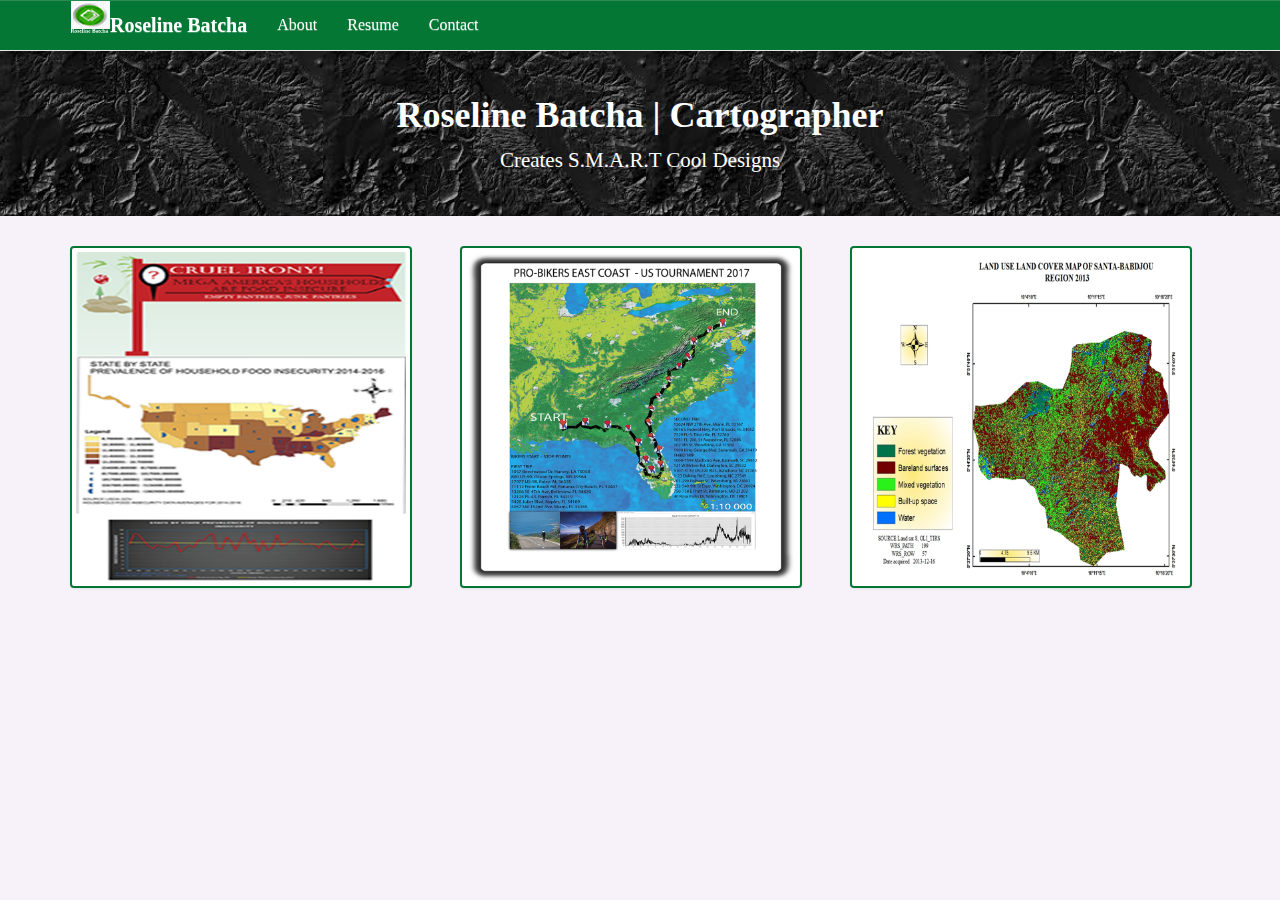
<file: index.html>
<!DOCTYPE html>
<html lang="en">
	<head>
		<meta charset="utf-8">
		<meta name="viewport" content="width=device-width, initial-scale=1"/>
		<meta name="keywords" content="Maps, Cartography, Data Visualisation"/>
		<title>Roseline Batcha</title>
		
		<!--put your Bootstrap stylesheet links below this comment and above style.css-->
		<link rel="stylesheet" href="css/bootstrap.min.css">
		<link rel="stylesheet" href="css/bootstrap-theme.min.css">
		<link rel="stylesheet" href="css/style.css">
	</head>

	<body>
		<nav class="navbar navbar-default navbar-fixed-top"> <!-- Creates the navbar -->
		  <div class="container">
		    <div class="navbar-header"> <!-- Creates the navbar header -->
					<button type="button" class="navbar-toggle collapsed" data-toggle="collapse" data-target="#navbar" aria-expanded="false" aria-controls="navbar">
						<span class="sr-only">Toggle navigation</span> <!-- Used for screen readers for accessibility -->
						<span class="glyphicon glyphicon-menu-hamburger"></span>
						<span class="menu"> Menu</span>
					</button> <!-- Hamburger button for smaller devices -->
					  <a class="navbar-left"><img src="assets/mylogo.png" alt="mylogo icon" class="img-responsive center-block" id="logo" />
				<a class="navbar-brand" href="index.html">Roseline Batcha</a> <!-- Brand -->
					 <!-- Your website brand name -->
		    </div>
		    <div id="navbar" class="collapse navbar-collapse"> <!-- Links to include in navbar -->
		      <ul class="nav navbar-nav">  <!-- Unordered list for links on navbar -->
		        <li><a href="about.html">About</a></li>
						<li><a href="resume.html">Resume</a></li>
		        <li><a href="contact.html">Contact</a></li>
		      </ul>
		    </div> <!-- end .navbar-collapse -->
		  </div> <!-- end .container -->
		</nav> <!-- end navigation bar -->

		<div class="jumbotron">
			<div class="container">
				<h2>Roseline Batcha | Cartographer</h2>
				<p>Creates S.M.A.R.T Cool Designs</p>
			</div>
		</div>
		<div class="container">
			<div class="row">
				<div class="col-md-4">
					<div class="thumbnail portfolio-thumbnail">
						<a href="portfolio/food insecurity.html">
							<img src="assets/foodInsecurityinfographic-thumbnail.png" alt="food insecurity-Inforgraphic" />
						</a>
					</div>
				</div>
				<div class="col-md-4">
					<div class="thumbnail portfolio-thumbnail">
						<a href="portfolio/Pro-bikers EastCoast Tournament 2017.html">
							<img src="assets/Pro-bikers EastCoast Tournament 2017-thumbnail.png" alt="Pro-bikers EastCoast Tournament 2017 Map" />
						</a>
					</div>
				</div>
				<div class="col-md-4">
					<div class="thumbnail portfolio-thumbnail">
						<a href="portfolio/land use land cover change Santa-Babadjou Cameroon.html">
							<img src="assets/landuselandcoverchangeSanta-BabadjouCameroon-thumbnail.png" alt="land use land cover change Santa-Babadjou Cameroon" />
						</a>
					</div>
				</div>
			</div>
		</div>

		<!--put your external script links here-->
		<script type="text/javascript" src="lib/jquery-1.11.3.js"></script>
		<script type="text/javascript" src="lib/bootstrap.min.js"></script>
	</body>
</html>
</file>
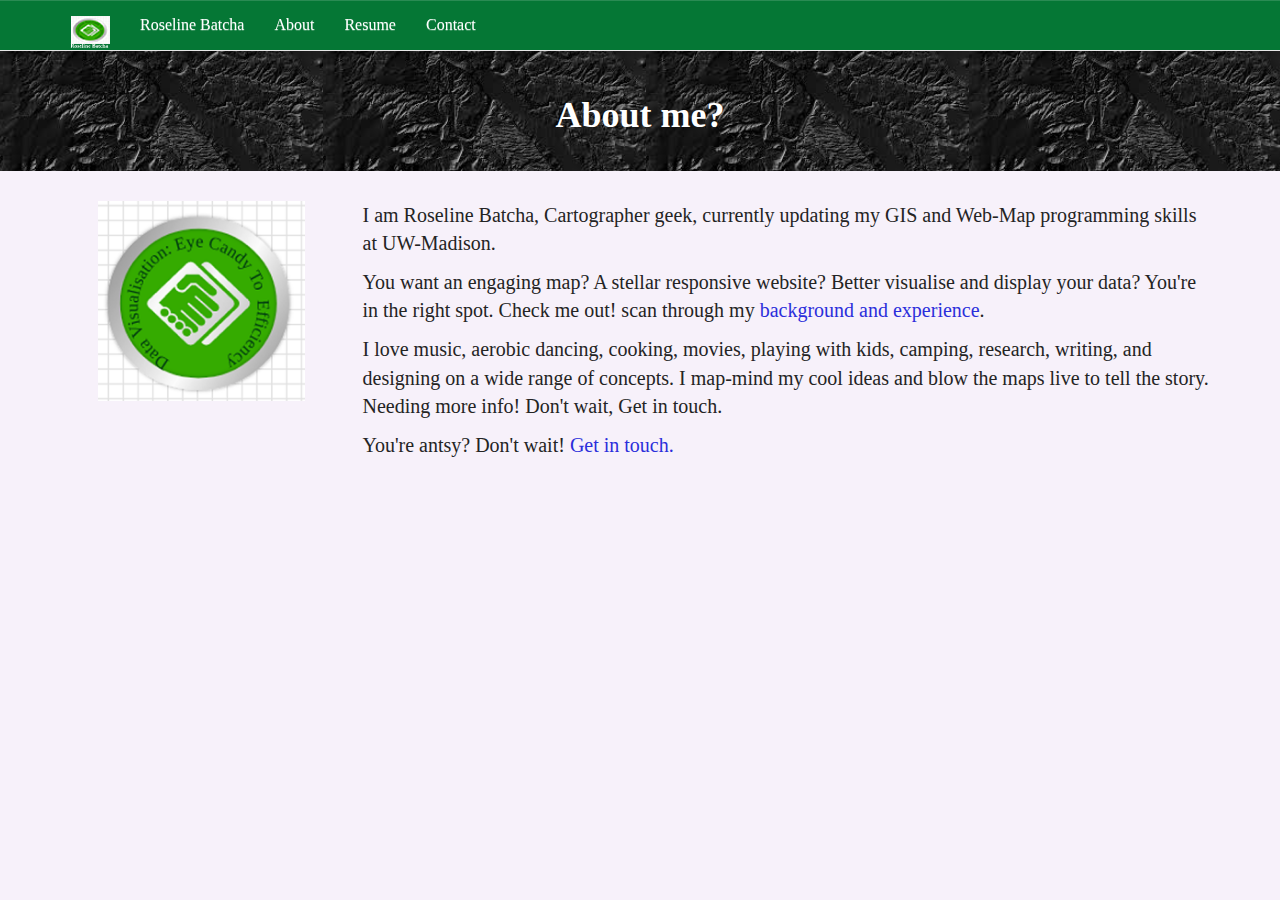
<file: about.html>
<!DOCTYPE html>
<html lang="en">
	<head>
		<meta charset="utf-8">
		<meta name="viewport" content="width=device-width, initial-scale=1">
        <meta name="keywords" content="Maps, Cartography, Data Visualisation"/>
		<title>Roseline Batcha</title>
		<!-- <link href='https://fonts.googleapis.com/css?family=Montserrat:400,700' rel='stylesheet' type='text/css'> -->

		<!--put your Bootstrap stylesheet links below this comment and above style.css-->
		<link rel="stylesheet" href="css/bootstrap.min.css">
		<link rel="stylesheet" href="css/bootstrap-theme.min.css">
		<link rel="stylesheet" href="css/style.css">
		<!--[if IE<9]>
			<link rel="stylesheet" href="css/style.ie.css">
		<![endif]-->
	</head>

	<body>
		<nav class="navbar navbar-default navbar-fixed-top navbar-about"> <!-- Create the navbar -->
      <div class="container">
        <div class="navbar-header"> <!-- Create the navbar -->
          <button type="button" class="navbar-toggle collapsed" data-toggle="collapse" data-target="#navbar" aria-expanded="false" aria-controls="navbar">
            <span class="sr-only">Toggle navigation</span>
						<span class="glyphicon glyphicon-menu-hamburger"></span><span class="mobile-menu"> Menu</span>
		      </button> <!-- Hamburger button for smaller devices -->
			  
			  <a class="navbar-brand" href="indexbasic.html"><img src="assets/mylogo.png" alt="mylogo icon" class="img-responsive center-block" id="logo" />
					</a> <!-- Brand -->
		    </div>

		    <!-- Collect the nav links, forms, and other content for toggling -->
		    <div id="navbar" class="collapse navbar-collapse">
					      <ul class="nav navbar-nav">
				<li><a href="index.html">Roseline Batcha</a></li>
		        <li><a href="about.html">About</a></li>
                <li><a href="resume.html">Resume</a></li>
		        <li><a href="contact.html">Contact</a></li>
		      </ul>
		    </div> <!--/.navbar-collapse -->
		  </div> <!--/.container -->
		</nav> <!--/navigation bar -->

		<div class="jumbotron">
			<div class="container">
				<h2>About me?</h2>
			</div>
		</div>

		<div class="container">
			<div class="row">
				<div class="col-md-3 col-md-offset-0 col-sm-3 col-sm-offset-0 col-xs-6 col-xs-offset-3">
					<img src="assets/logo.png" alt="logo icon" class="img-responsive center-block" id="logo" />
				</div>
				<div class="col-md-9 col-md-offset-0 col-sm-9 col-sm-offset-0 col-xs-10 col-xs-offset-1">
						<p>
							I am Roseline Batcha, Cartographer geek, currently updating my GIS and Web-Map programming skills at UW-Madison.
						</p>
						<p>
							You want an engaging map? A stellar responsive website? Better visualise and display your data? You're in the right spot. Check me out! scan through my <a href="resume.html">background and experience</a>.
						</p>
						<p>
							I love music, aerobic dancing, cooking, movies, playing with kids, camping, research, writing, and designing on a wide range of concepts. I map-mind my cool ideas and blow the maps live to tell the story. 
                            <br> Needing more info! Don't wait, Get in touch.
                        </p>
						<p>
							You're antsy? Don't wait! <a href="contact.html">Get in touch.</a>
						</p>
				</div>
			</div>
		</div>
		<!--put your external script links here-->
		<script type="text/javascript" src="lib/jquery-1.11.3.js"></script>
		<script type="text/javascript" src="lib/bootstrap.min.js"></script>
         <!-- /Footer -->
		 
		</body>
</html>
</file>
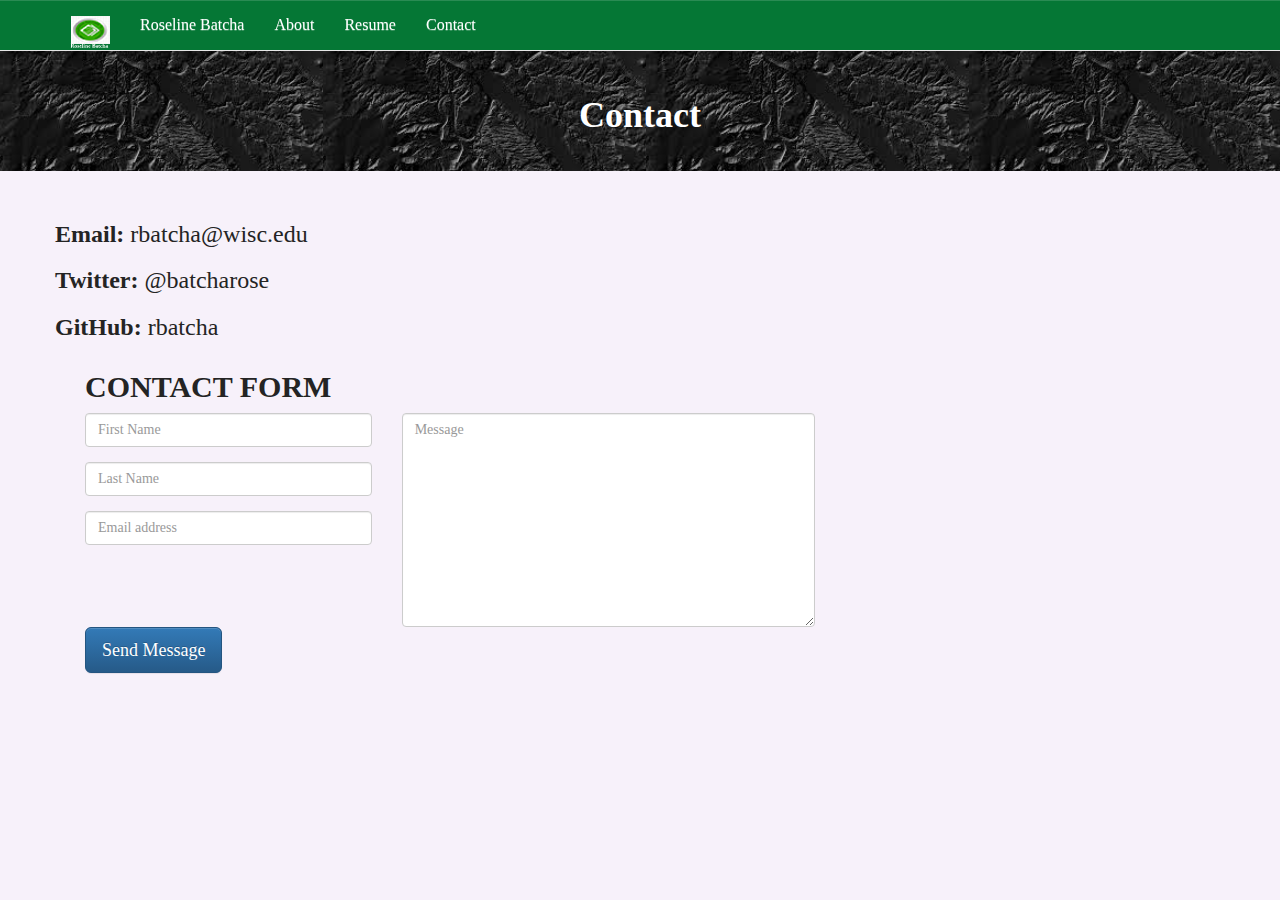
<file: contact.html>
<!DOCTYPE html>
<html lang="en">
	<head>
		<meta charset="utf-8">
		<meta name="viewport" content="width=device-width, initial-scale=1">
        <meta name="keywords" content="Maps, Cartography, Data Visualisation"/>
		<title>Roseline Batcha</title>
		<!-- <link href='https://fonts.googleapis.com/css?family=Montserrat:400,700' rel='stylesheet' type='text/css'> -->

		<!--put your Bootstrap stylesheet links below this comment and above style.css-->
		<link rel="stylesheet" href="css/bootstrap.min.css">
		<link rel="stylesheet" href="css/bootstrap-theme.min.css">
		<link rel="stylesheet" href="css/style.css">
		<!--[if IE<9]>
			<link rel="stylesheet" href="css/style.ie.css">
		<![endif]-->
	</head>

	<body>
		<nav class="navbar navbar-default navbar-fixed-top"> <!-- Create the navbar -->
      <div class="container">
        <div class="navbar-header"> <!-- Create the navbar -->
          <button type="button" class="navbar-toggle collapsed" data-toggle="collapse" data-target="#navbar" aria-expanded="false" aria-controls="navbar">
            <span class="sr-only">Toggle navigation</span>
						<span class="glyphicon glyphicon-menu-hamburger"></span><span class="mobile-menu"> Menu</span>
		      </button> <!-- Hamburger button for smaller devices -->
			   <a class="navbar-brand" href="indexbasic.html"><img src="assets/mylogo.png" alt="mylogo icon" class="img-responsive center-block" id="logo" />
					</a> <!-- Brand -->
		    </div>

		    <!-- Collect the nav links, forms, and other content for toggling -->
		    <div id="navbar" class="collapse navbar-collapse">
					      <ul class="nav navbar-nav">
				<li><a href="index.html">Roseline Batcha</a></li>
		        <li><a href="about.html">About</a></li>
           		<li><a href="resume.html">Resume</a></li>
		        <li><a href="contact.html">Contact</a></li>
		      </ul>
		    </div> <!--/.navbar-collapse -->
		  </div> <!--/.container -->
		</nav> <!--/navigation bar -->

    <div class="jumbotron">
      <div class="container">
        <h2>Contact</h2>
      </div>
    </div>

    <div class="container">
      <div class="row">
          <h3><strong>Email:</strong> rbatcha@wisc.edu</h2>
          <h3><strong>Twitter:</strong> @batcharose</h2>
          <h3><strong>GitHub:</strong> rbatcha</h2>
      </div>
    </div>
<div class="container">
				<div class="row">
				  <section class="4u"></section>
				  <section class="4u"></section>
					<section class="4u">
				  <div class="box"><!-- Content -->
    <div class="container">
    <div class="col-sm-8">
		
		
                <h2><strong>CONTACT FORM</strong></h2>
                <div class="status alert alert-success" style="display: none"></div>
               <!-- <form id="main-contact-form" class="contact-form" name="contact-form" method="post" action="sendemail.php" role="form">-->
          <form name="contactform" method="post" action="send_form_email.php">

                    <div class="row">
                        <div class="col-sm-5">
                            <div class="form-group">
                                <!--<input type="text" class="form-control" required="required" placeholder="First Name">-->

                                <input  type="text" class="form-control"  name="first_name" required="required" placeholder="First Name">
                            </div>


                            <div class="form-group">
                               <!-- <input type="text" class="form-control" required="required" placeholder="Last Name">-->

                                 <input  type="text" name="last_name" class="form-control" required="required" placeholder="Last Name">
                            </div>


                            <div class="form-group">
                            <!--    <input type="text" class="form-control" required="required" placeholder="Email address">-->

                                <input  type="text" name="email" class="form-control" required="required" placeholder="Email address">
                            </div>
                           
                          <div class="form-group">
                            <!--    <input type="text" class="form-control" required="required" placeholder="Email address">-->

                                <!--<input  type="text" name="email" class="form-control" required="required" placeholder="Email address">-->
                        </div>
                        </div>
                        <div class="col-sm-7">
                          <textarea name="comments" id="comments" required="required" class="form-control" rows="10" placeholder="Message"></textarea>
                        </div>
                    </div>

<div class="form-group">
                                <button type="submit" class="btn btn-primary btn-lg">Send Message</button>
            </div>
          </form>
        </div><!--/.col-sm-8-->					  
    </div>
				  </div>
				<div class="divider style11 style14"></div>
			</div>
	</div>
		<!--put your external script links here-->
		<script type="text/javascript" src="lib/jquery-1.11.3.js"></script>
		<script type="text/javascript" src="lib/bootstrap.min.js"></script>
   	</body>
</html>
</file>
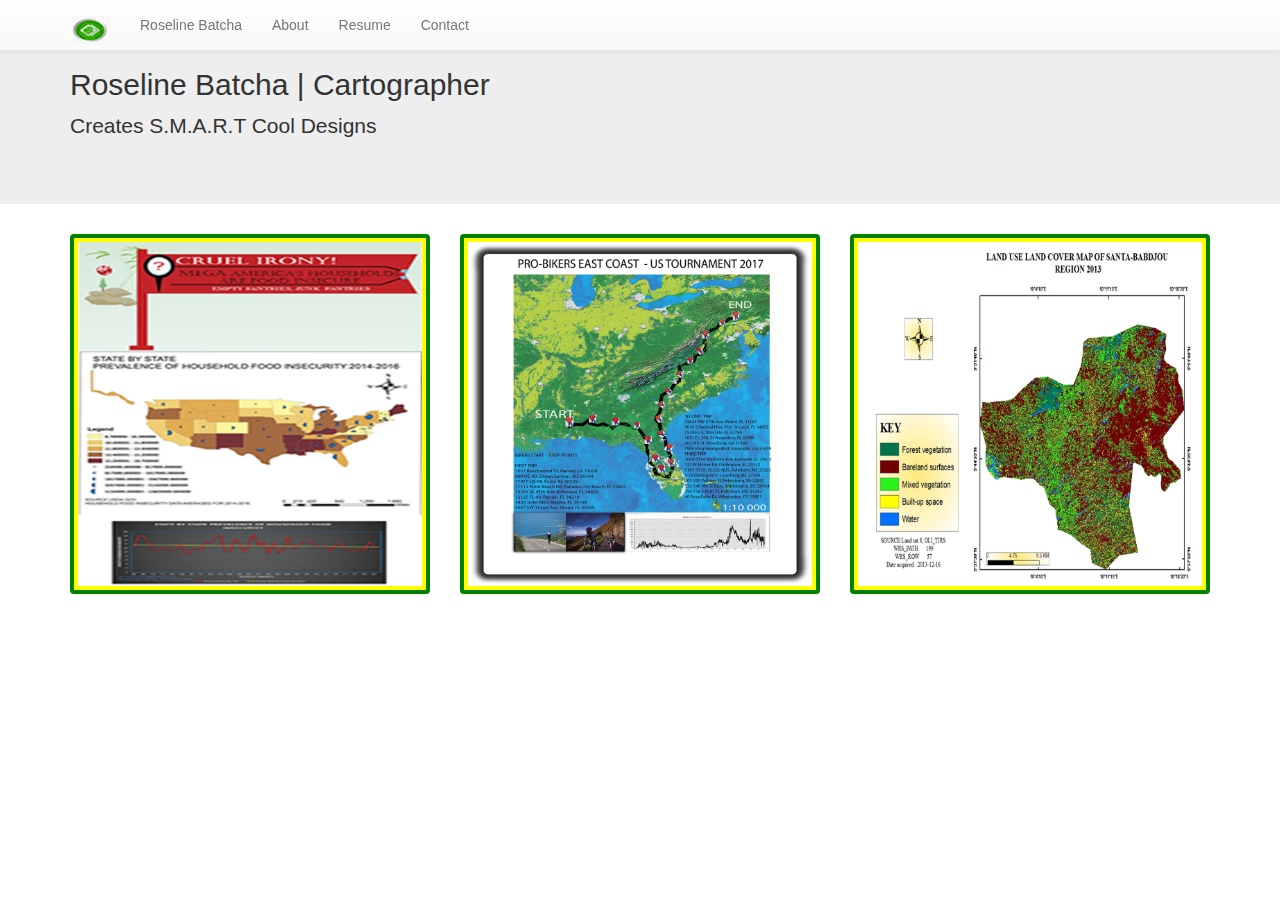
<file: indexbasic.html>
<!DOCTYPE html>
<html lang="en">
	<head>
		<meta charset="utf-8">
		<meta name="viewport" content="width=device-width, initial-scale=1"/>
		<meta name="keywords" content="Maps, Cartography, Data Visualisation"/>
		<title>Roseline Batcha</title>
		
		<!--put your Bootstrap stylesheet links below this comment and above style.css-->
		<link rel="stylesheet" href="css/bootstrap.min.css">
		<link rel="stylesheet" href="css/bootstrap-theme.min.css">
		<link rel="stylesheet" href="css/stylebasic.css">
	</head>
	
	<body>
		<nav class="navbar navbar-default navbar-fixed-top"> <!-- Creates the navbar -->
		  <div class="container">
		    <div class="navbar-header"> <!-- Creates the navbar header -->
					<button type="button" class="navbar-toggle collapsed" data-toggle="collapse" data-target="#navbar" aria-expanded="false" aria-controls="navbar">
		        <span class="sr-only">Toggle navigation</span> <!-- Used for screen readers for accessibility -->
						<span class="glyphicon glyphicon-menu-hamburger"></span><span class="menu"> Menu</span>
		      </button> <!-- Hamburger button for smaller devices -->
			  <a class="navbar-brand" href="indexbasic.html"><img src="assets/mylogo.png" alt="mylogo icon" class="img-responsive center-block" id="logo" />
					</a> <!-- Brand -->
		    </div>

		    <!-- Collect the nav links, forms, and other content for toggling -->
		    <div id="navbar" class="collapse navbar-collapse">
					      <ul class="nav navbar-nav">
				<li><a href="index.html">Roseline Batcha</a></li>
		        <li><a href="about.html">About</a></li>
                  <li><a href="resume.html">Resume</a></li>
		        <li><a href="contact.html">Contact</a></li>
		      </ul>
		    </div> <!-- end .navbar-collapse -->
		  </div> <!-- end .container -->
		</nav> <!-- end navigation bar -->
		
		<div class="jumbotron">
			<div class="container">
				<h2>Roseline Batcha | Cartographer</h2>
				<p>Creates S.M.A.R.T Cool Designs</p>
			</div>
		</div>
	
		<div class="container">
			<div class="row">
				<div class="col-md-4">
					<div class="thumbnail portfolio-thumbnail">
						<a href="portfolio/food insecurity.html">
							<img src="assets/foodInsecurityinfographic-thumbnail.png" alt="food insecurity-Inforgraphic" />
						</a>
					</div>
				</div>
				<div class="col-md-4">
					<div class="thumbnail portfolio-thumbnail">
						<a href="portfolio/Pro-bikers EastCoast Tournament 2017.html">
							<img src="assets/Pro-bikers EastCoast Tournament 2017-thumbnail.png" alt="Pro-bikers EastCoast Tournament 2017 Map" />
						</a>
					</div>
				</div>
				<div class="col-md-4">
					<div class="thumbnail portfolio-thumbnail">
						<a href="portfolio/land use land cover change Santa-Babadjou Cameroon.html">
							<img src="assets/landuselandcoverchangeSanta-BabadjouCameroon-thumbnail.png" alt="land use land cover change Santa-Babadjou Cameroon" />
						</a>
					</div>
				</div>
			</div>
		</div>	
		<!--put your external script links here-->
		<script type="text/javascript" src="lib/jquery-1.11.3.js"></script>
		<script type="text/javascript" src="lib/bootstrap.min.js"></script>	
        
		</body>

</html>
</file>
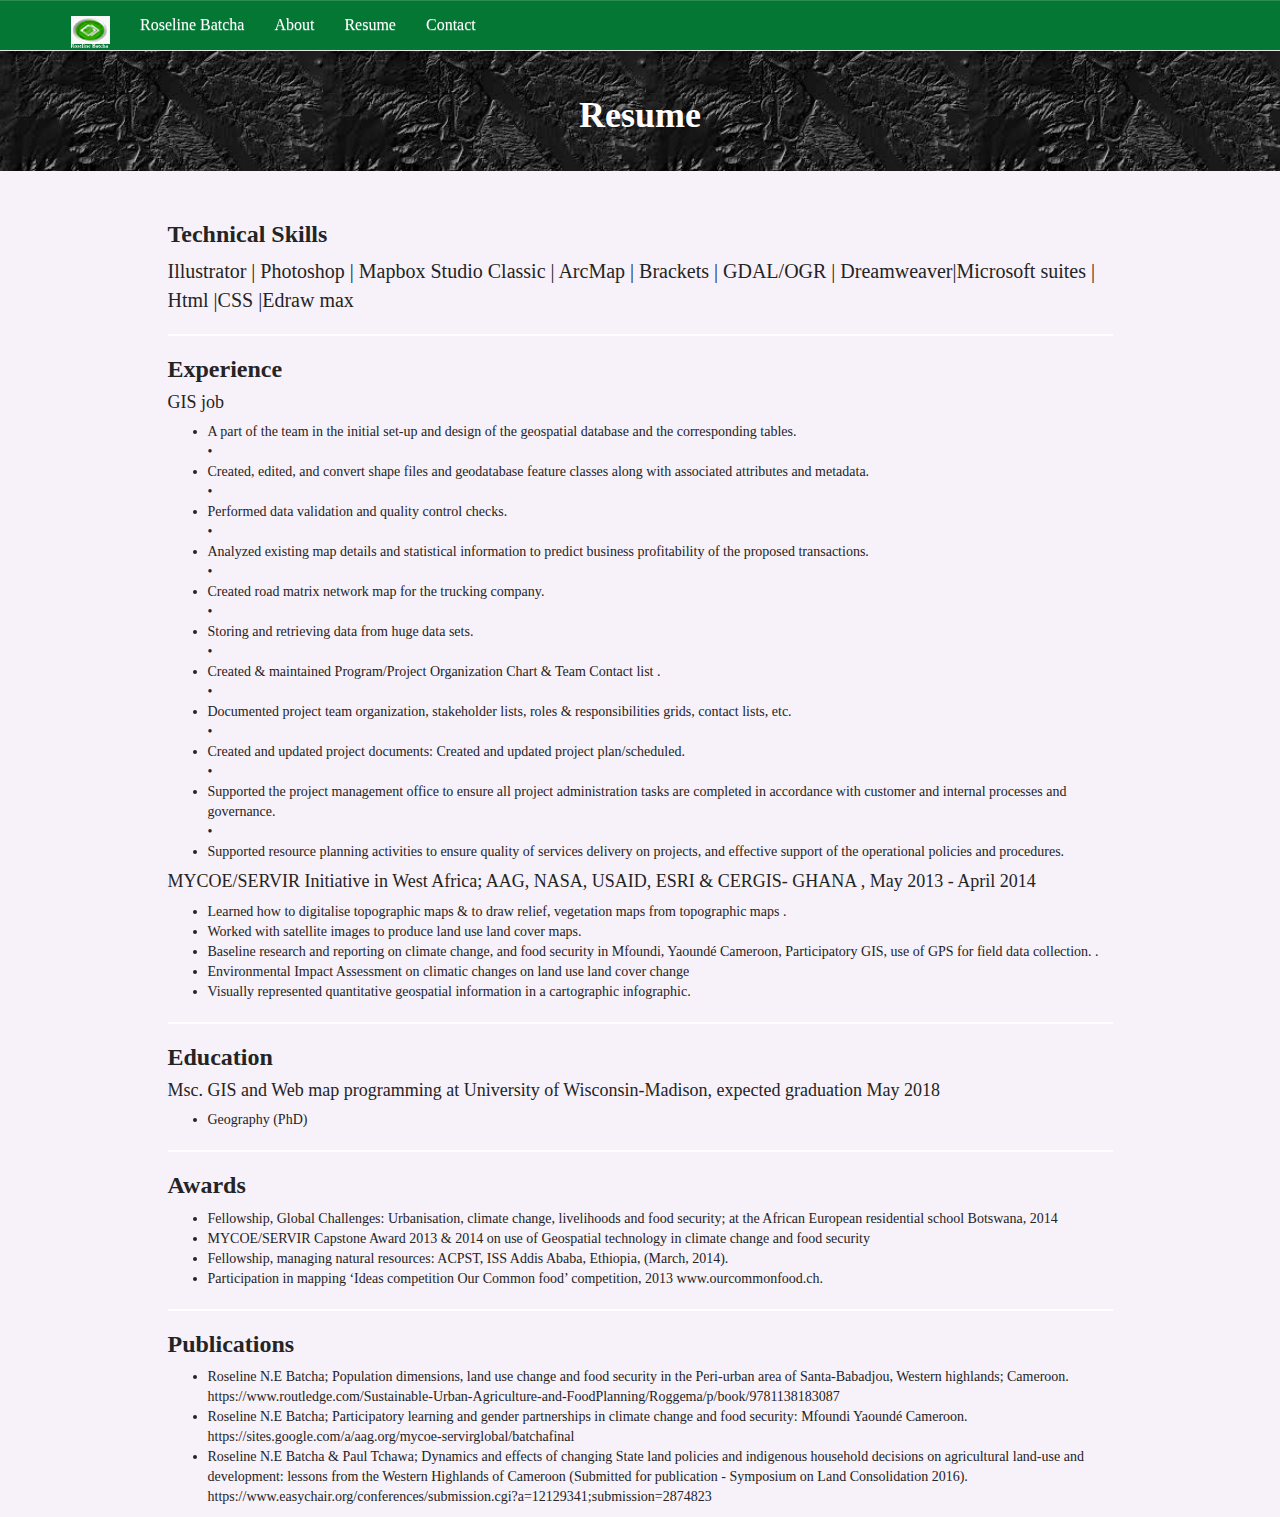
<file: resume.html>
<!DOCTYPE html>
<html lang="en">
	<head>
		<meta charset="utf-8">
		<meta name="viewport" content="width=device-width, initial-scale=1">
        <meta name="keywords" content="Maps, Cartography, Data Visualisation"/>
		<title>Roseline Batcha</title>
		<!-- <link href='https://fonts.googleapis.com/css?family=Montserrat:400,700' rel='stylesheet' type='text/css'> -->

		<!--put your Bootstrap stylesheet links below this comment and above style.css-->
		<link rel="stylesheet" href="css/bootstrap.min.css">
		<link rel="stylesheet" href="css/bootstrap-theme.min.css">
		<link rel="stylesheet" href="css/style.css">
		<!--[if IE<9]>
			<link rel="stylesheet" href="css/style.ie.css">
		<![endif]-->
	</head>

	<body>
		<nav class="navbar navbar-default navbar-fixed-top navbar-about"> <!-- Create the navbar -->
      <div class="container">
        <div class="navbar-header"> <!-- Create the navbar -->
          <button type="button" class="navbar-toggle collapsed" data-toggle="collapse" data-target="#navbar" aria-expanded="false" aria-controls="navbar">
            <span class="sr-only">Toggle navigation</span>
						<span class="glyphicon glyphicon-menu-hamburger"></span><span class="mobile-menu"> Menu</span>
		      </button> <!-- Hamburger button for smaller devices -->
			  <a class="navbar-brand" href="indexbasic.html"><img src="assets/mylogo.png" alt="mylogo icon" class="img-responsive center-block" id="logo" />
					</a> <!-- Brand -->
		    </div>

		    <!-- Collect the nav links, forms, and other content for toggling -->
		    <div id="navbar" class="collapse navbar-collapse">
					      <ul class="nav navbar-nav">
				<li><a href="index.html">Roseline Batcha</a></li>
		        <li><a href="about.html">About</a></li>
				<li><a href="resume.html">Resume</a></li>
		        <li><a href="contact.html">Contact</a></li>
		      </ul>
		    </div> <!--/.navbar-collapse -->
		  </div> <!--/.container -->
		</nav> <!--/navigation bar -->

		<div class="jumbotron">
      <div class="container">
        <h2>Resume</h2>
      </div>
    </div>

    <div class="container">
      <div class="row">
        <div class="col-md-10 col-md-offset-1 resume">
          <h3>Technical Skills</h3>
          <p>
            Illustrator | Photoshop | Mapbox Studio Classic | ArcMap | Brackets | GDAL/OGR | Dreamweaver|Microsoft suites | Html |CSS |Edraw max 
          </p>
          <hr>
          <h3>Experience</h3>
          <h4>GIS job  </h4>
          <ul>
       	<li> A part of the team in the initial set-up and design of the geospatial database and the corresponding tables.</li>    
•	<li> Created, edited, and convert shape files and geodatabase feature classes along with associated attributes and metadata.</li>   
•	<li> Performed data validation and quality control checks.</li>   
•	<li> Analyzed existing map details and statistical information to predict business profitability of the proposed transactions.</li>    
•	<li> Created road matrix network map for the trucking company.</li>   
•	<li> Storing and retrieving data from huge data sets.</li>    
•	<li> Created & maintained Program/Project Organization Chart & Team Contact list   .</li>  
•	<li> Documented project team organization, stakeholder lists, roles & responsibilities grids, contact lists, etc.</li>   
•	<li> Created and updated project documents: Created and updated project plan/scheduled.</li>    
•	<li> Supported the project management office to ensure all project administration tasks are completed in accordance with customer and internal processes and governance.</li>   
•	<li> Supported resource planning activities to ensure quality of services delivery on projects, and effective support of the operational policies and procedures.</li>    

	
          </ul>
          <h4>MYCOE/SERVIR Initiative in West Africa; AAG, NASA, USAID, ESRI & CERGIS- GHANA , May 2013 - April 2014</h4>
          <ul>
            <li>	Learned how to digitalise topographic maps & to draw relief, vegetation maps from topographic maps .</li>
			 <li>	Worked with satellite images to produce land use land cover maps.</li>
            <li>	Baseline research and reporting on climate change, and food security in Mfoundi, Yaoundé Cameroon, Participatory GIS, use of GPS for field data collection. .</li>
           <li>  Environmental Impact Assessment on climatic changes on land use land cover change  </li>
			<li> Visually represented quantitative geospatial information in a cartographic infographic.</li>
          </ul>
          <hr>
          <h3>Education</h3>
          <h4>	Msc. GIS and Web map programming at University of Wisconsin-Madison, expected graduation May 2018</h4>
          <ul>
            <li> Geography  (PhD) </li>
          </ul>
          <hr>
          <h3>Awards</h3>
          <ul>
            <li>Fellowship, Global Challenges: Urbanisation, climate change, livelihoods and food security; at the African European residential school Botswana, 2014</li>
              <li>MYCOE/SERVIR Capstone Award 2013 & 2014 on use of Geospatial technology in climate change and food security</li> 
            <li> Fellowship, managing natural resources: ACPST, ISS Addis Ababa, Ethiopia, (March, 2014).</li> 
			 <li> Participation in mapping ‘Ideas competition Our Common food’ competition, 2013 www.ourcommonfood.ch.  </li> 
			
          </ul>
		    <hr>
          <h3>Publications</h3>
          <ul>
            <li> Roseline N.E Batcha; Population dimensions, land use change and food security in the Peri-urban area of Santa-Babadjou, Western highlands; Cameroon.
                    https://www.routledge.com/Sustainable-Urban-Agriculture-and-FoodPlanning/Roggema/p/book/9781138183087 </li>
              <li> Roseline N.E Batcha; Participatory learning and gender partnerships in climate change and food security: Mfoundi Yaoundé Cameroon. 
			         https://sites.google.com/a/aag.org/mycoe-servirglobal/batchafinal </li> 
            <li> Roseline N.E Batcha & Paul Tchawa; Dynamics and effects of changing State land policies and indigenous household decisions on agricultural land-use and development: 
			     lessons from the Western Highlands of Cameroon (Submitted for publication - Symposium on Land Consolidation 2016). 
                  https://www.easychair.org/conferences/submission.cgi?a=12129341;submission=2874823 </li> 			
          </ul>
        </div>

        </div>

      </div>

		<!--put your external script links here-->
		<script type="text/javascript" src="lib/jquery-1.11.3.js"></script>
		<script type="text/javascript" src="lib/bootstrap.min.js"></script>
     	</body>
</html>
</file>
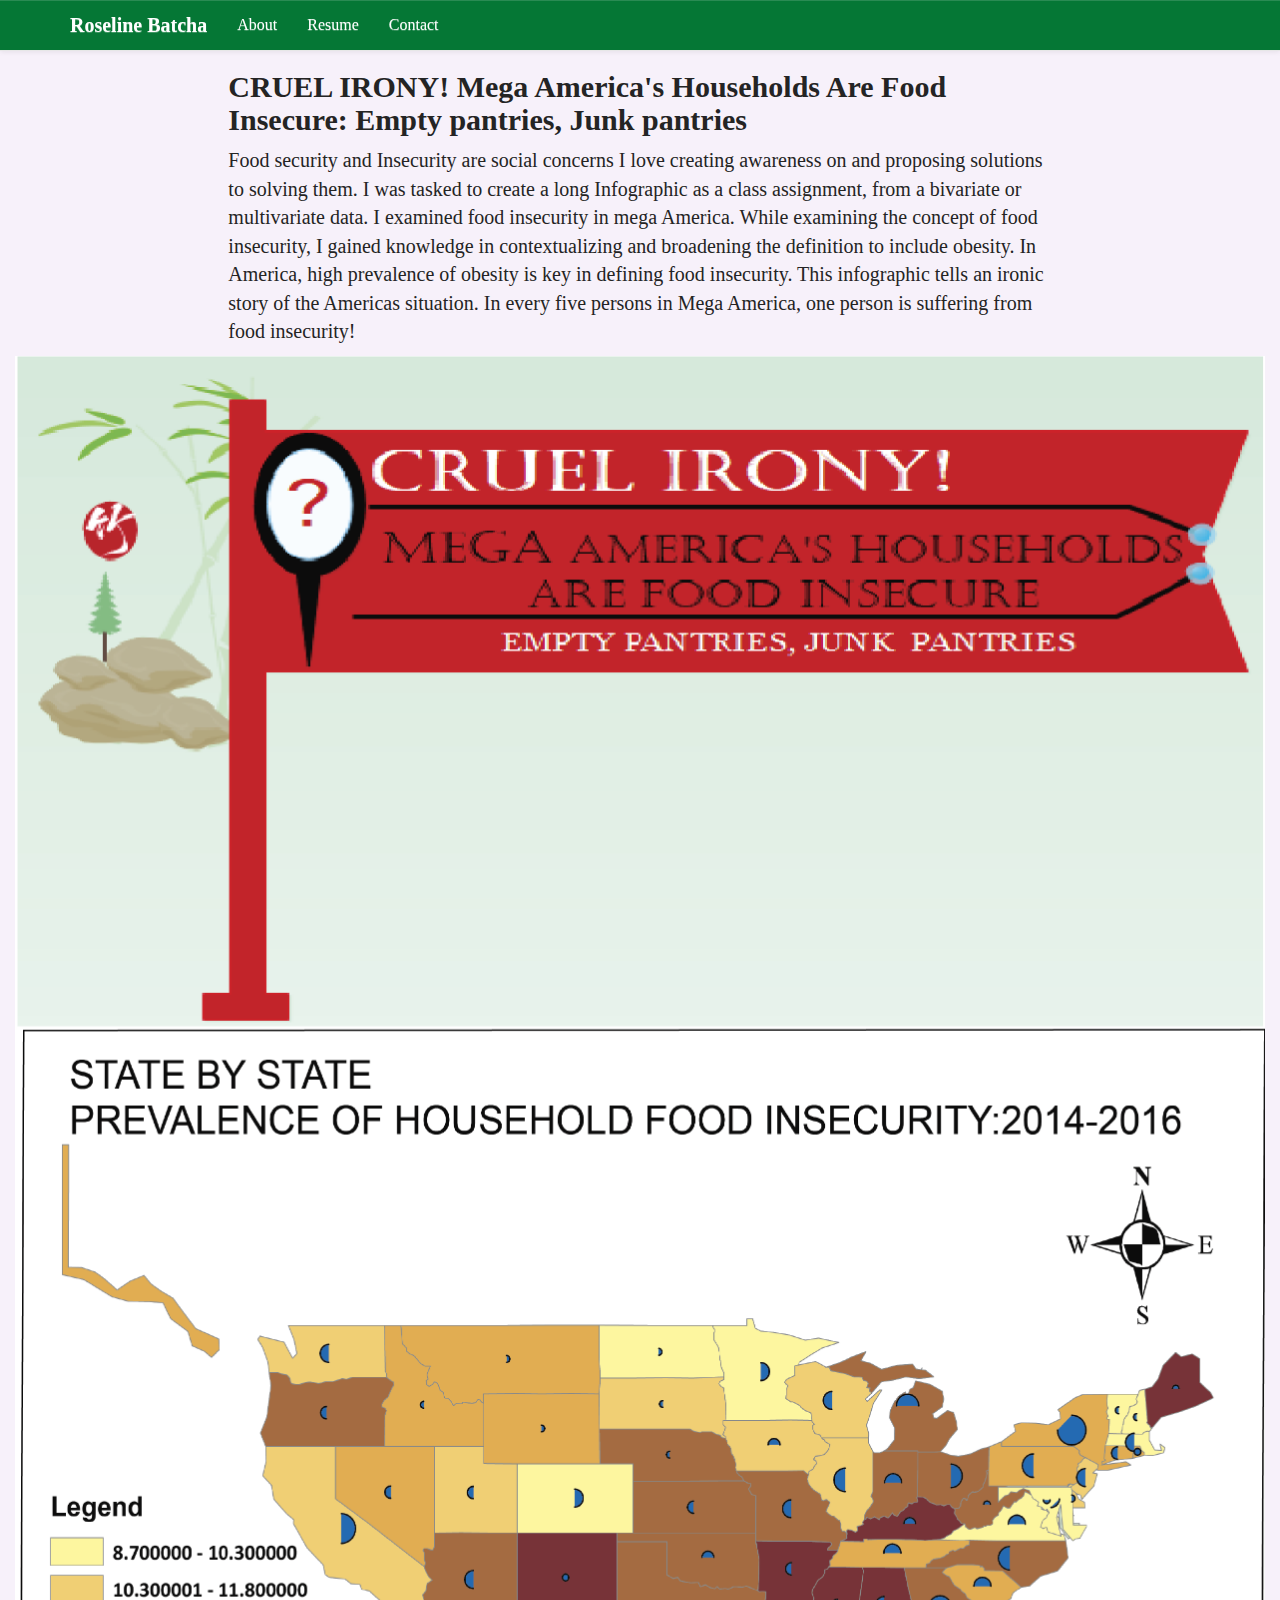
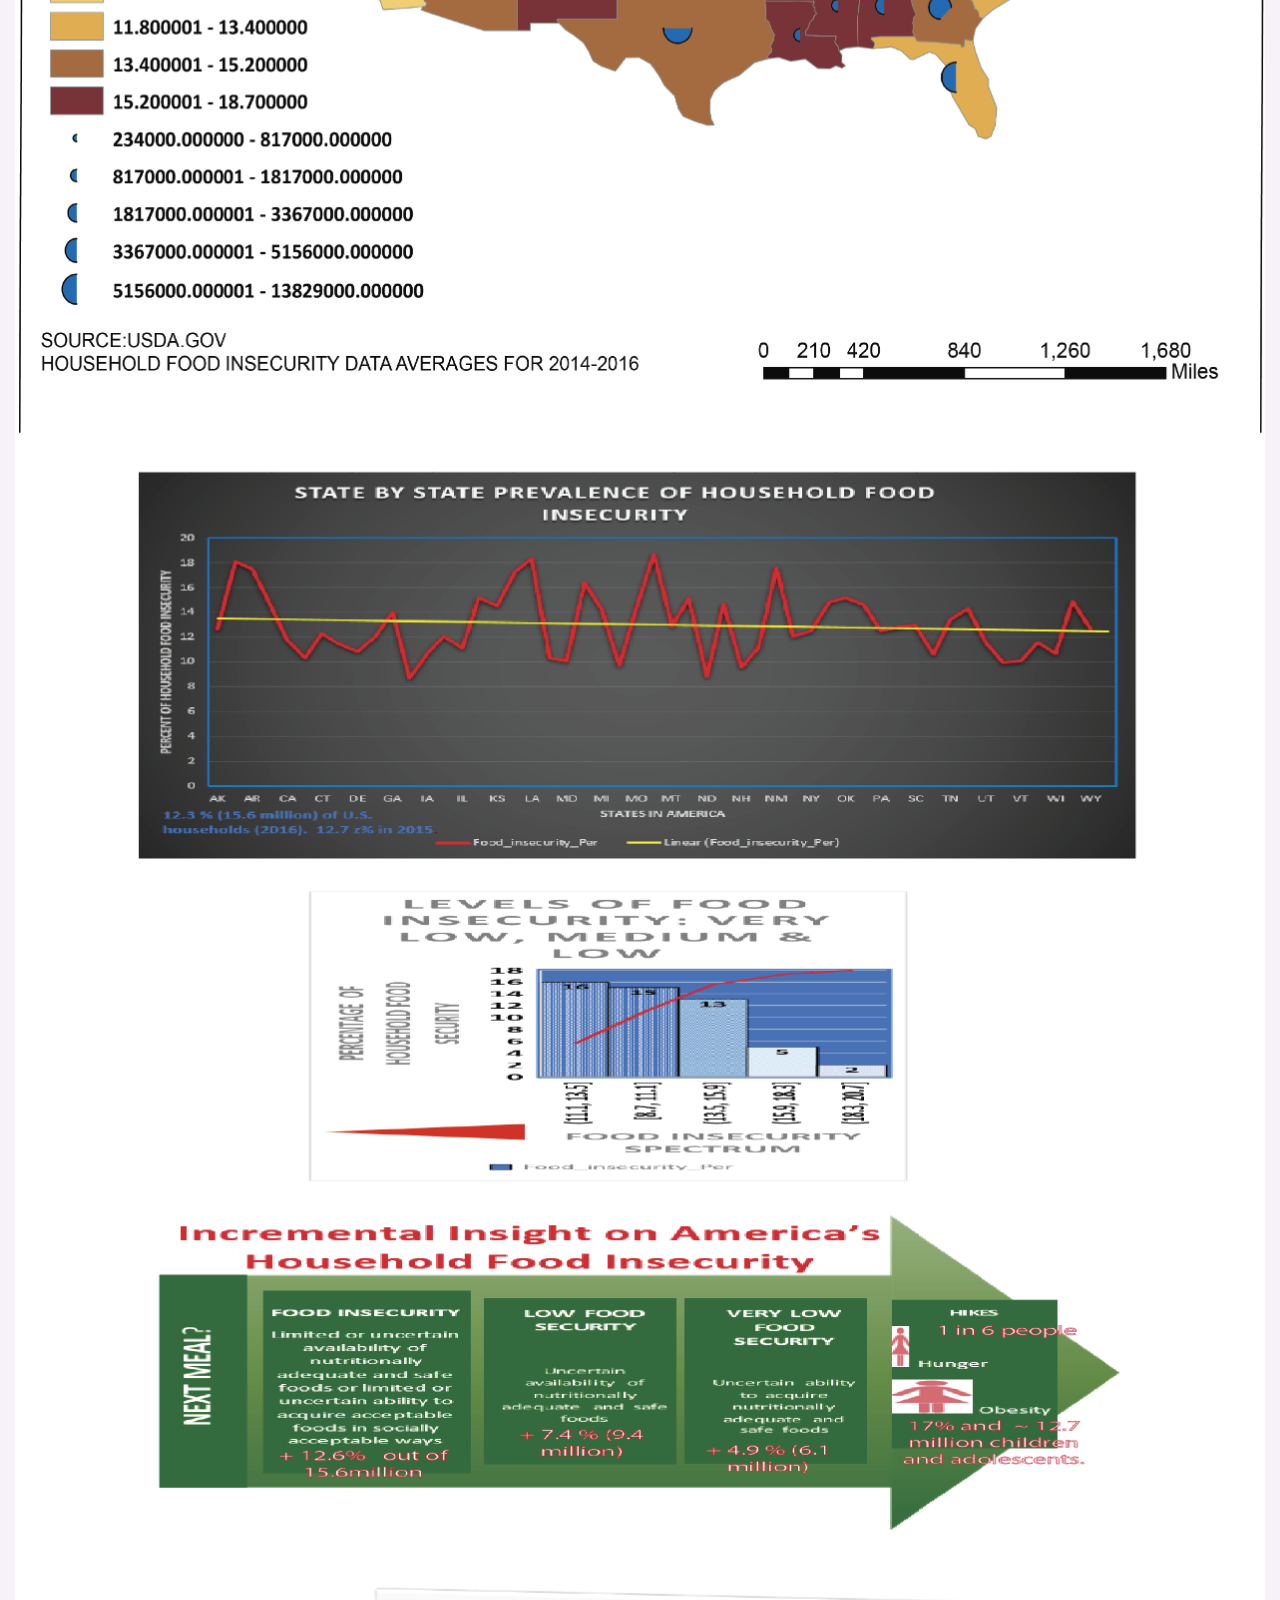
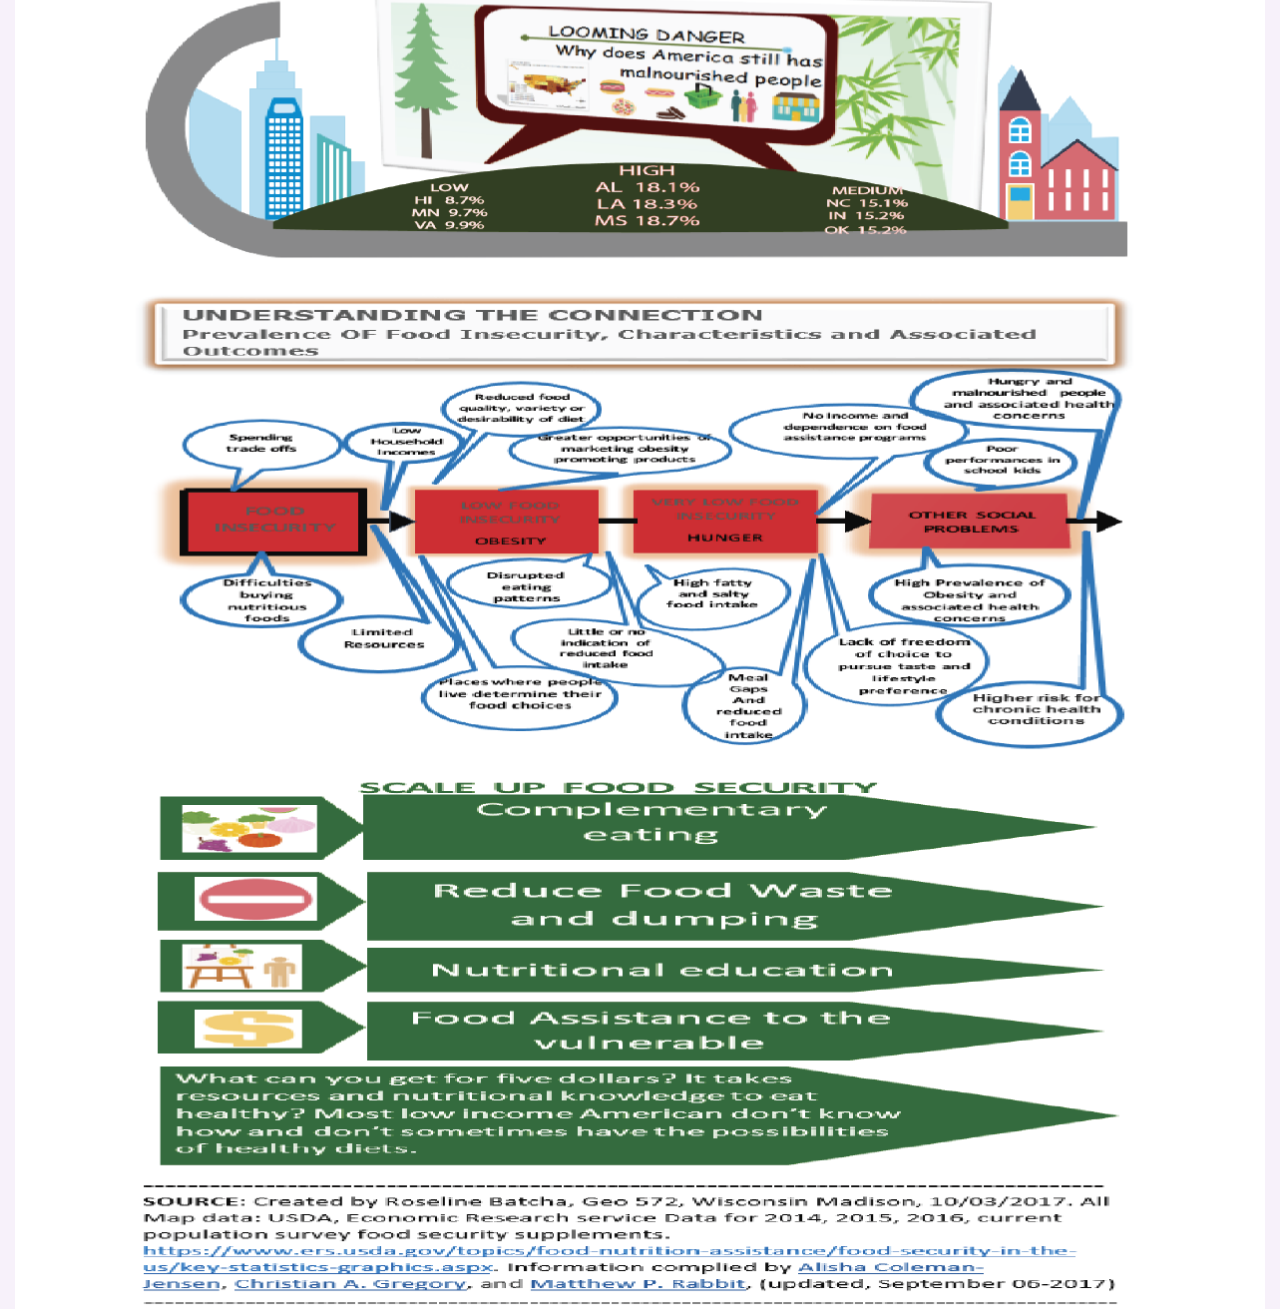
<file: portfolio/food insecurity.html>
<!DOCTYPE html>
<html lang="en">
	<head>
		<meta charset="utf-8">
		<meta name="viewport" content="width=device-width, initial-scale=1">
        <meta name="keywords" content="Maps, Cartography, Data Visualisation"/>
		<title>Roseline Batcha</title>
		<!-- <link href='https://fonts.googleapis.com/css?family=Montserrat:400,700' rel='stylesheet' type='text/css'> -->

		<!--put your Bootstrap stylesheet links below this comment and above style.css-->
		<link rel="stylesheet" href="../css/bootstrap.min.css">
		<link rel="stylesheet" href="../css/bootstrap-theme.min.css">
		<link rel="stylesheet" href="../css/style.css">
		<!--[if IE<9]>
			<link rel="stylesheet" href="css/style.ie.css">
		<![endif]-->
	</head>

	<body>
		<nav class="navbar navbar-default navbar-fixed-top"> <!-- Creates the navbar -->
		  <div class="container">
		    <div class="navbar-header"> <!-- Creates the navbar header -->
					<button type="button" class="navbar-toggle collapsed" data-toggle="collapse" data-target="#navbar" aria-expanded="false" aria-controls="navbar">
		        <span class="sr-only">Toggle navigation</span> <!-- Used for screen readers for accessibility -->
						<span class="glyphicon glyphicon-menu-hamburger"></span><span class="menu"> Menu</span>
		      </button> <!-- Hamburger button for smaller devices -->
					<a class="navbar-brand" href="../index.html">Roseline Batcha</a> <!-- Your website brand name -->
		    </div>

		    <div id="navbar" class="collapse navbar-collapse"> <!-- Links to include in navbar -->
		      <ul class="nav navbar-nav">  <!-- Unordered list for links on navbar -->
		        <li><a href="../about.html">About</a></li>
                  <li><a href="../resume.html">Resume</a></li>
		        <li><a href="../contact.html">Contact</a></li>
		      </ul>
		    </div> <!-- end .navbar-collapse -->
		  </div> <!-- end .container -->
		</nav> <!-- end navigation bar -->

		<div class="container-fluid">
			<div class="row">
				<div class="col-md-8 col-md-offset-2 col-xs-10 col-xs-offset-1">
					<h2 class="portfolio-title">CRUEL IRONY! Mega America's Households Are Food Insecure: Empty pantries, Junk pantries</h2>
					<p class="portfolio-description">
						Food security and Insecurity are social concerns I love creating awareness on and proposing solutions to solving them. I was tasked to create a long Infographic as a class assignment, from a
bivariate or multivariate data. I examined food insecurity in mega America. While examining the concept of food insecurity, I gained knowledge in contextualizing and broadening the definition
to include obesity. In America, high prevalence of obesity is key in defining food insecurity. This infographic tells an ironic story of the Americas situation. In every five persons in Mega
America, one person is suffering from food insecurity!
					</p>
				</div>
			</div>
			<div class="row">
				<div class="col-md-12 portfolio-image">
				<a href="../assets/foodInsecurityinforgraphic.png"><img src="../assets/foodInsecurityinfographic.png" alt="Food Insecurity in Mega America's households Infographic" class="center-block img-responsive"/></a>
				</div>
			</div>
		</div>
		<!--put your external script links here-->
		<script type="text/javascript" src="../lib/jquery-1.11.3.js"></script>
		<script type="text/javascript" src="../lib/bootstrap.min.js"></script>
   		</body>
</html>
</file>
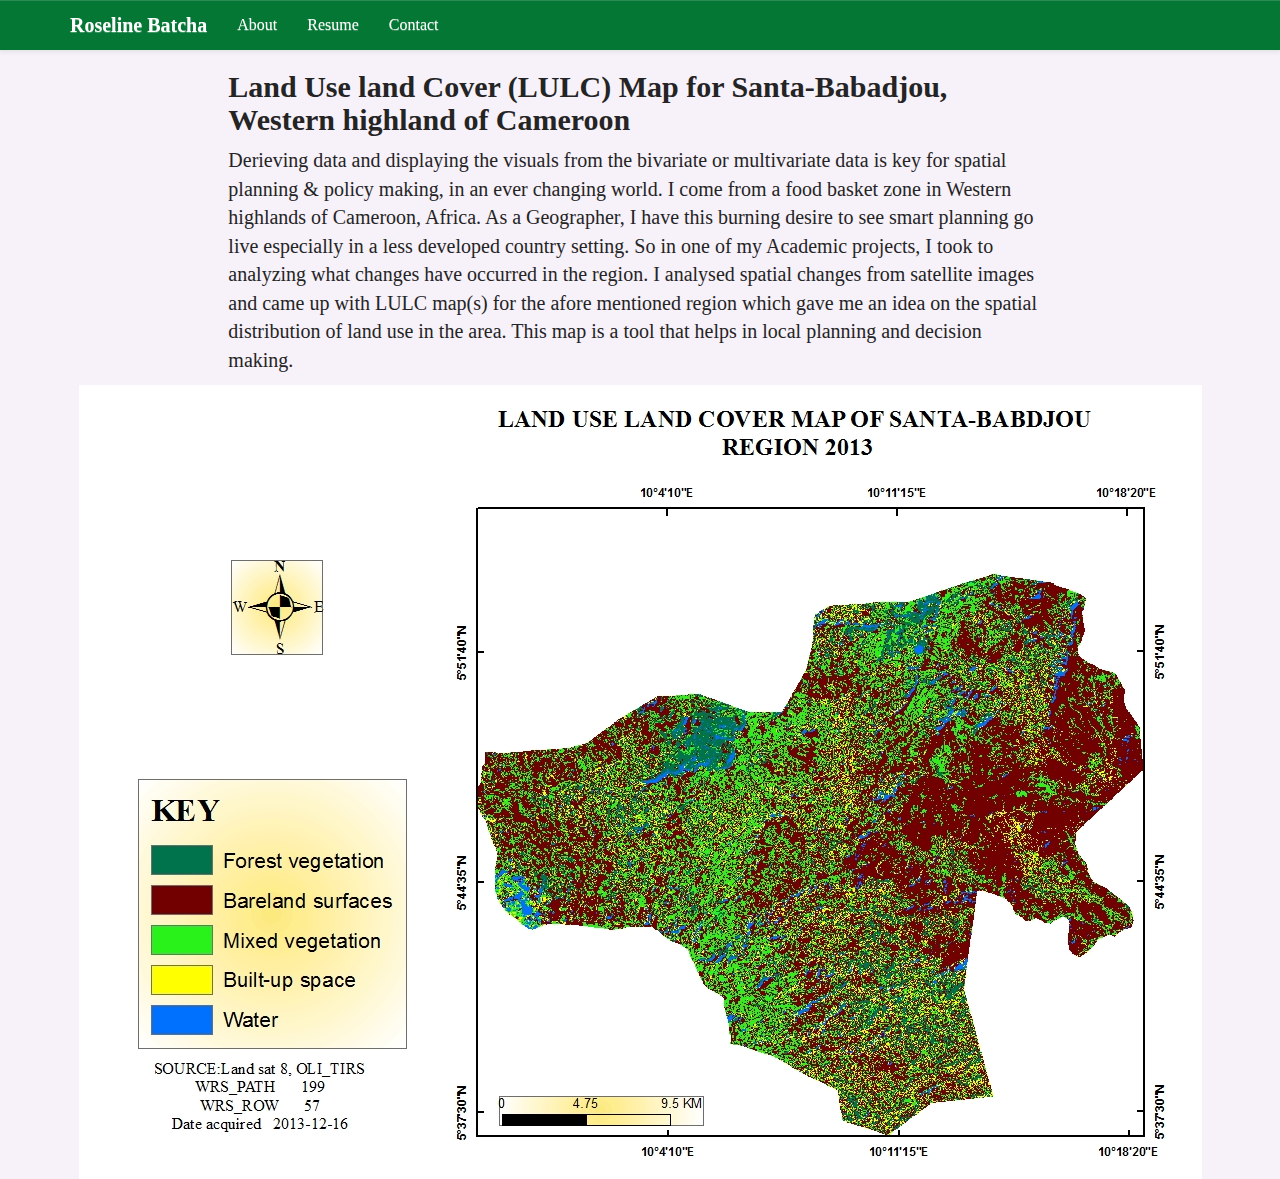
<file: portfolio/land use land cover change Santa-Babadjou Cameroon.html>
<!DOCTYPE html>
<html lang="en">
	<head>
		<meta charset="utf-8">
		<meta name="viewport" content="width=device-width, initial-scale=1">
		<title>Roseline Batcha</title>
		<!-- <link href='https://fonts.googleapis.com/css?family=Montserrat:400,700' rel='stylesheet' type='text/css'> -->

		<!--put your Bootstrap stylesheet links below this comment and above style.css-->
		<link rel="stylesheet" href="../css/bootstrap.min.css">
		<link rel="stylesheet" href="../css/bootstrap-theme.min.css">
		<link rel="stylesheet" href="../css/style.css">
		<!--[if IE<9]>
			<link rel="stylesheet" href="css/style.ie.css">
		<![endif]-->
	</head>

	<body>
		<nav class="navbar navbar-default navbar-fixed-top"> <!-- Creates the navbar -->
		  <div class="container">
		    <div class="navbar-header"> <!-- Creates the navbar header -->
					<button type="button" class="navbar-toggle collapsed" data-toggle="collapse" data-target="#navbar" aria-expanded="false" aria-controls="navbar">
		        <span class="sr-only">Toggle navigation</span> <!-- Used for screen readers for accessibility -->
						<span class="glyphicon glyphicon-menu-hamburger"></span><span class="menu"> Menu</span>
		      </button> <!-- Hamburger button for smaller devices -->
			 <a class="navbar-brand" href="../index.html">Roseline Batcha</a> <!-- Your website brand name -->
		    </div>

		    <div id="navbar" class="collapse navbar-collapse"> <!-- Links to include in navbar -->
		      <ul class="nav navbar-nav">  <!-- Unordered list for links on navbar -->
		        <li><a href="../about.html">About</a></li>
						<li><a href="../resume.html">Resume</a></li>
		        <li><a href="../contact.html">Contact</a></li>
		      </ul>
		    </div> <!-- end .navbar-collapse -->
		  </div> <!-- end .container -->
		</nav> <!-- end navigation bar -->

		<div class="container-fluid">
			<div class="row">
				<div class="col-md-8 col-md-offset-2 col-xs-10 col-xs-offset-1">
					<h2 class="portfolio-title">Land Use land Cover (LULC) Map for Santa-Babadjou, Western highland of Cameroon</h2>
					<p class="portfolio-description">
						Derieving data and displaying the visuals  from the bivariate or multivariate data is key for spatial planning & policy making, in an ever changing world. I come from a food basket zone in Western highlands of Cameroon, Africa. As a Geographer, I have this burning desire to see smart planning go live especially in a less developed country setting. So in one of my Academic projects, I took
to analyzing what changes have occurred in the region. I analysed spatial changes from satellite images and came up with LULC map(s) for the afore mentioned region which gave me an idea on the spatial distribution of land use in
the area. This map is a tool that helps in local planning and decision making.</p>
				</div>
			</div>
			<div class="row">
				<div class="col-md-12 portfolio-image">
					<a href="../assets/landuseland cover changeSanta-BabadjouCameroon.png"><img src="../assets/landuseland cover changeSanta-BabadjouCameroon.png" alt="landuseland cover changeSanta-BabadjouCameroon" class="center-block img-responsive"/></a>
				</div>
			</div>
		</div>

		<!--put your external script links here-->
		<script type="text/javascript" src="../lib/jquery-1.11.3.js"></script>
		<script type="text/javascript" src="../lib/bootstrap.min.js"></script>
	</body>
</html>
</file>
<file: css/style.css>
/***** NAVBAR *****/
.navbar-default {
  background-color: #057735;
  border-radius: 0;
  background-image: none;
}

/* Navbar title */
.navbar-default .navbar-brand {
  color: white;
  font-size: 20px;
  font-weight: bold;
  float: left; }
}

.navbar-brand>img {
   max-height: 100%;
   height: auto;
   width: auto;
   margin: 0 auto;
    -o-object-fit: contain;
      object-fit: contain;
}

/* Navbar hover effects */
.navbar-default .navbar-brand:hover,
.navbar-default .navbar-brand:focus,
.navbar-default .navbar-nav > li > a:hover,
.navbar-default .navbar-nav > li > a:focus {
    color: #bee510;
}

/* Navbar links */
.navbar-default .navbar-nav > li > a {
  color: #fff;
  font-size: 16px;
}

/* Navbar collapsed styles */
.navbar-header .navbar-toggle {
  color: #fff;
}

.navbar-header .navbar-toggle:hover,
.navbar-header .navbar-toggle:focus {
  background-color: #bee510;
  color: #242424;
}

/*** Portfolio pieces ***/
.portfolio-thumbnail {
  background-color: #fff;
  border-color: #057735;
  border-width: 2px;
  width: 95%;
}

.portfolio-thumbnail:hover {
  border-color: ##bee510;
}

.portfolio-title {
  font-weight: bold;
}

.portfolio-description {
}

.portfolio-image {
}

#logo {
  max-height: 200px;
}

.resume h3 {
  font-weight: bold;
}

hr {
  border-color: white;
  border-width: 2px;
}

p {
  font-size: 20px;
}

a {
  color: #2b2edb;
}

a:hover {
  color: #044702;
}

.jumbotron {
  background-image: url("../assets/background-hillshade.png");
  text-align: center;
  color: #fff;
  padding: 2%;
}

.jumbotron h2 {
  font-size: 36px;
  font-weight: bold;
}

body {
  padding-top: 50px;
  font-family: 'Georgia', serif;
  background-color: #f7f1fa;
  color: #242424;
}
</file>
<file: css/stylebasic.css>
.portfolio-thumbnail {
	background-color: yellow;
	border-width: 4px;
	border-style: solid;
	border-color: green;
}

.portfolio-thumbnail img	{
	height: 250px;
}
</file>
